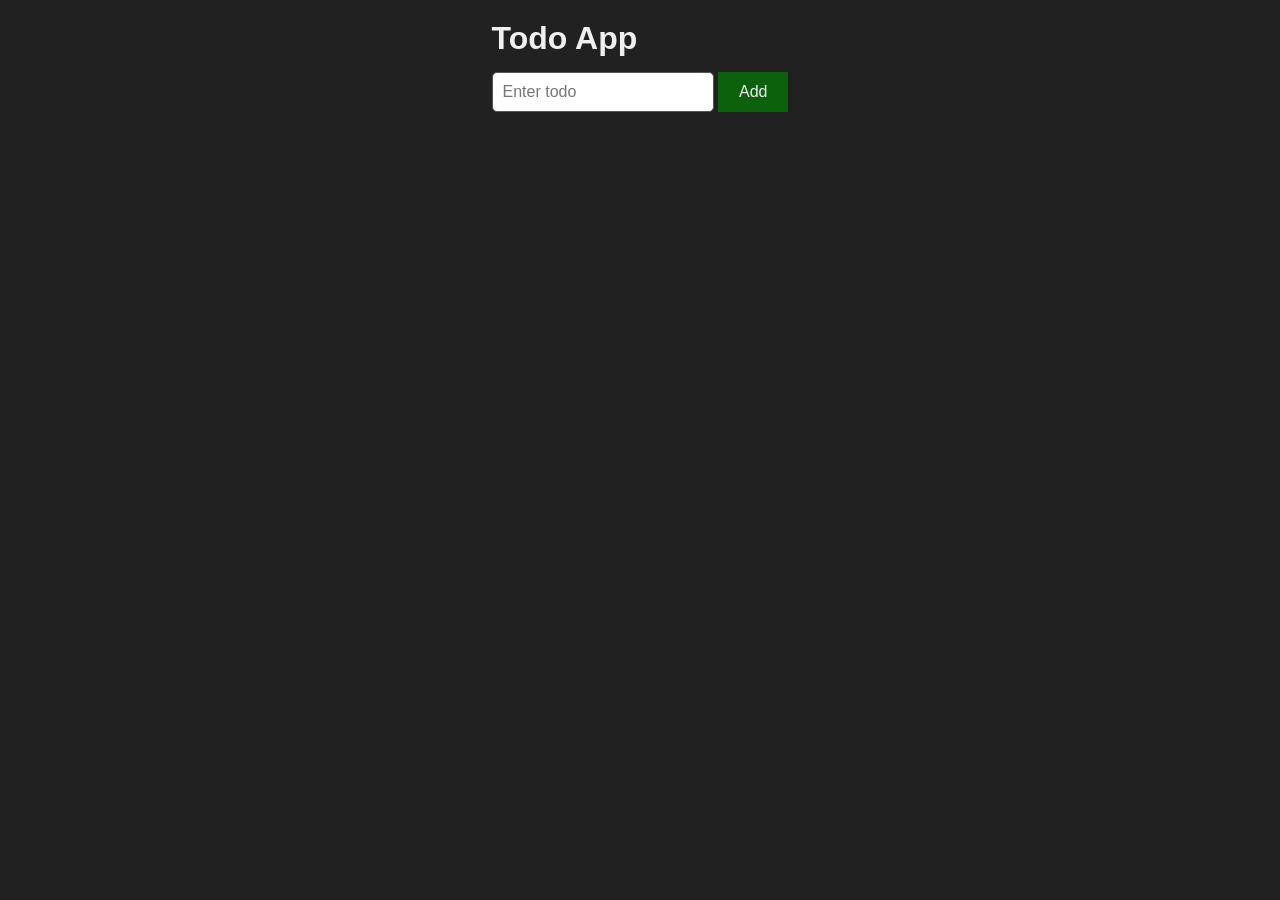
<file: 01_TO_DO/index.html>
<!doctype html>
<html lang="en">
  <head>
    <meta charset="UTF-8" />
    <meta name="viewport" content="width=device-width, initial-scale=1.0" />
    <title>Document</title>
    <link rel="stylesheet" href="style.css" />
  </head>
  <body>
    <div>
      <h1 class="title">Todo App</h1>

<div id="todo_app">
    <div class="todo">
        <input type="text" class="input" placeholder="Enter todo">
        <button id="button">Add</button>
    </div>

    <ul id="todo_list"></ul>
</div>

    <script src="script.js"></script>
  </body>
</html>
</file>
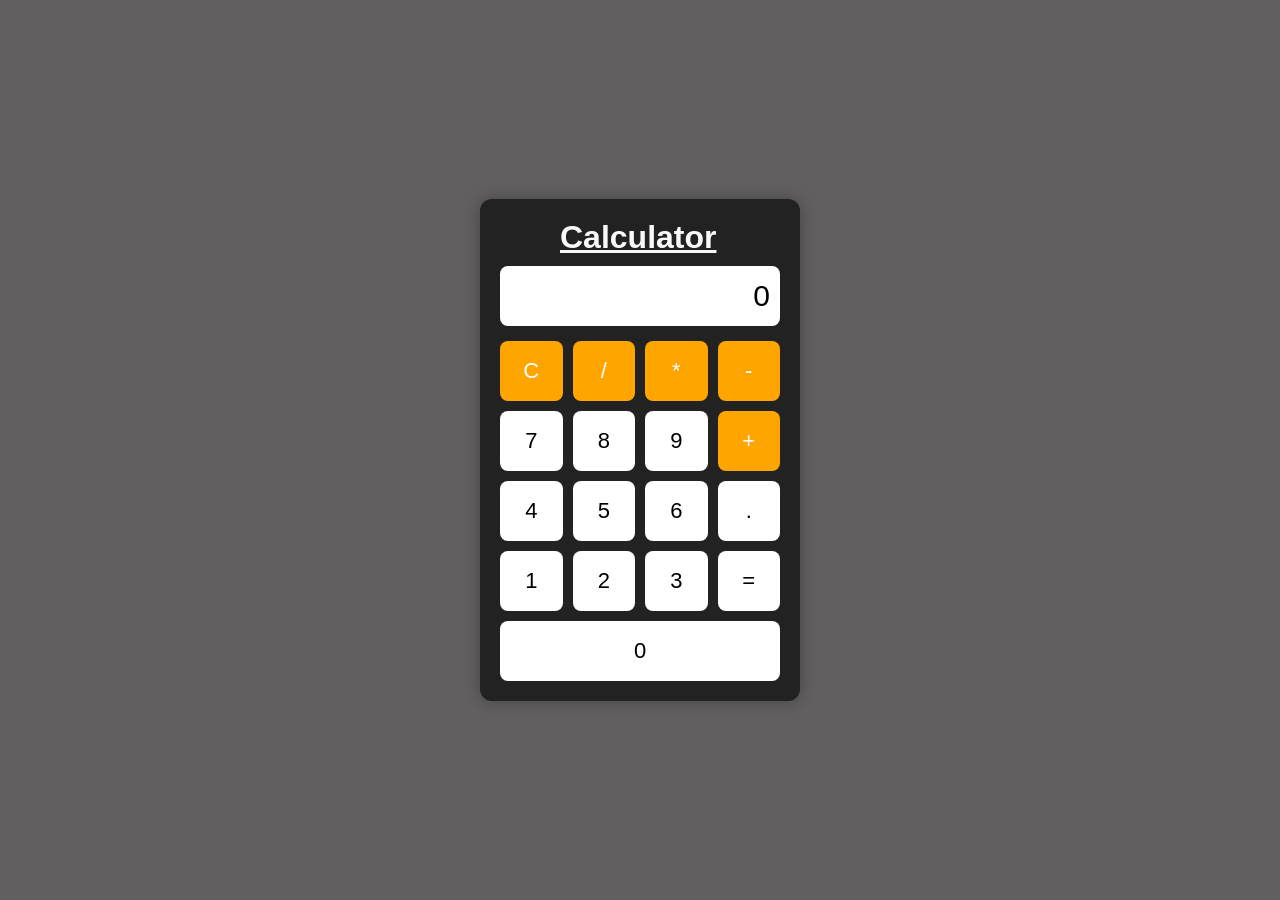
<file: 02_Calculator/index.html>
<!DOCTYPE html>
<html lang="en">
<head>
  <meta charset="UTF-8">
  <meta name="viewport" content="width=device-width, initial-scale=1.0">
  <title>Calculator</title>
  <link rel="stylesheet" href="style.css">
</head>
<body>

  <div class="calculator">
    <h1>Calculator</h1>

    <input type="text" id="display" readonly value="0">

    <div class="buttons">
      <button class="operator">C</button>
      <button class="operator">/</button>
      <button class="operator">*</button>
      <button class="operator">-</button>

      <button>7</button>
      <button>8</button>
      <button>9</button>
      <button class="operator">+</button>

      <button>4</button>
      <button>5</button>
      <button>6</button>
      <button>.</button>

      <button>1</button>
      <button>2</button>
      <button>3</button>
      <button>=</button>

      <button class="zero">0</button>
    </div>

  </div>

  <script src="script.js"></script>

</body>
</html>
</file>
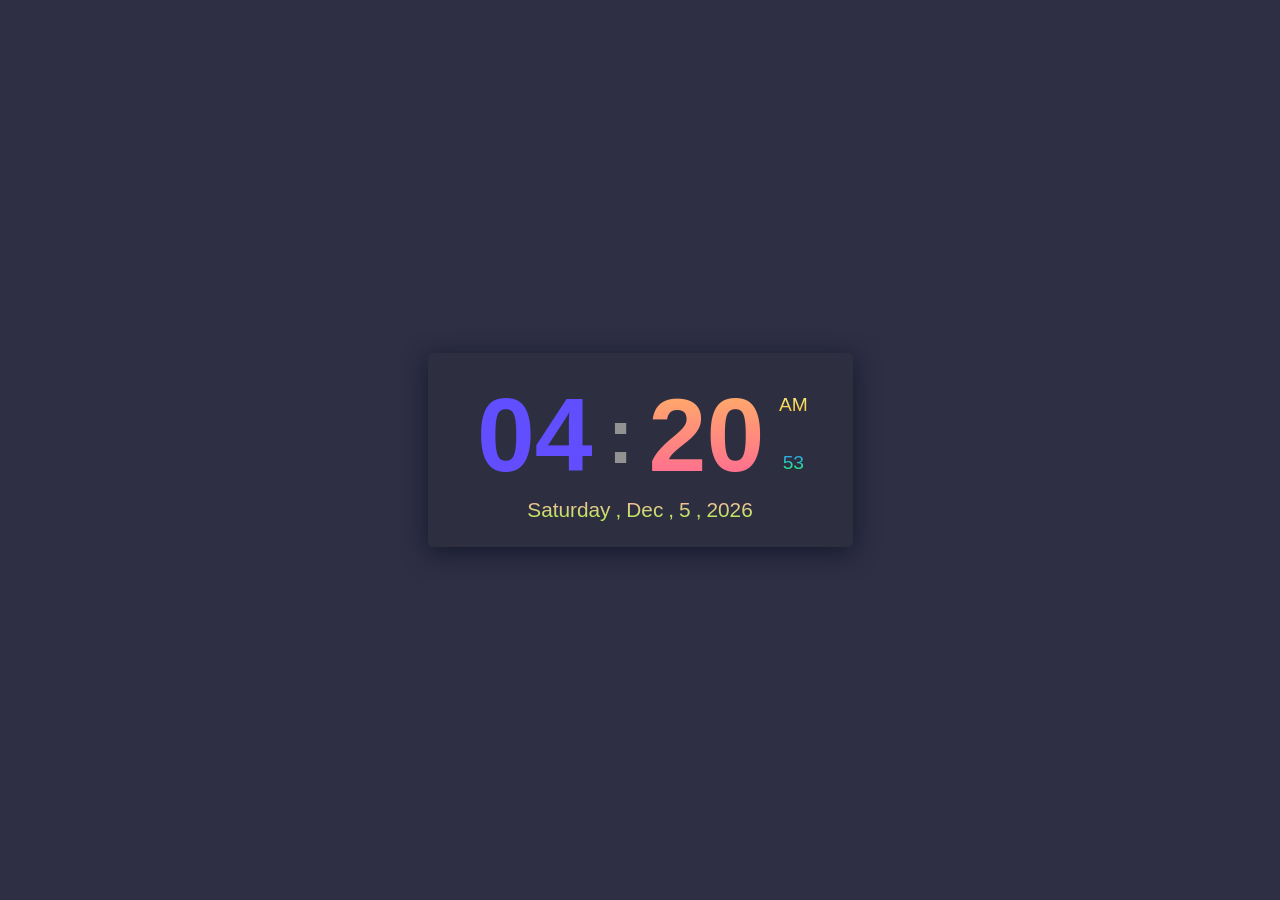
<file: 03_Clock_App/index.html>
<!doctype html>
<html lang="en">
  <head>
    <meta charset="UTF-8" />
    <meta name="viewport" content="width=device-width, initial-scale=1.0" />
    <title>CLOCK APP</title>
    <link rel="stylesheet" href="style.css" />
  </head>
  <body>
    <div class="container">
      <div class="digital-clock">
        <div class="time">
          <div class="hour"></div>
          <div class="dots">:</div>
          <div class="minutes"></div>
          <div class="right-side">
            <div class="period"></div>
            <div class="seconds"></div>
          </div>
        </div>
        <div class="calendar">
          <div class="day-name"></div>
          ,
          <div class="month-name"></div>
          ,
          <div class="day-number"></div>
          ,
          <div class="year"></div>
        </div>
      </div>
    </div>

    <script src="script.js"></script>
  </body>
</html>
</file>
<file: 01_TO_DO/style.css>
* {
    margin: 0;
    padding: 0;
    box-sizing: border-box;
}

body {
    width: 100%;
    height: 100vh;
    background-color: #212121;
    color: #efefef;
    display: flex;
    flex-direction: column;
    align-items: center;
    font-family: sans-serif;
}

h1.title {
    margin-top: 20px;
}

#todo_app {
    margin-top: 15px;
}

#todo_app .todo .input {
    padding: 10px;
    font-size: 1rem;
    border: 1px solid #555;
    border-radius: 5px;
}


#todo_app .todo .input:focus {
    border: 2px solid #0e760e;
    outline: none;
}


.todo button {
    padding: 10px 20px;
    border: 1px solid #0c620c;
    font-size: 1rem;
    background-color: #0c620c;
    color: #efefef;
    cursor: pointer;
    transition: background-color 0.3s ease-in-out;
}

.todo button:hover {
    background-color: #0e760e;
}

ul#todo_list {
    list-style: none;
    margin: 15px 0;
    width: 100%;
}

ul#todo_list li {
    padding: 10px 0;
    border-bottom: 1px solid #2e2e2e;
}
</file>
<file: 02_Calculator/style.css>
* {
  margin: 0;
  padding: 0;
  box-sizing: border-box;
  font-family: Arial, sans-serif;
}

body {
  background: #615f5f;
  display: flex;
  justify-content: center;
  align-items: center;
  height: 100vh;
}
h1 {
  color: #faf9f9;
  font-family: Arial, sans-serif;
  margin-left: 60px ;
  margin-bottom: 10px;
  text-decoration: underline;
}

.calculator {
  width: 320px;
  background: #222;
  padding: 20px;
  border-radius: 12px;
  box-shadow: 0 0 15px rgba(0, 0, 0, 0.3);
}

#display {
  width: 100%;
  height: 60px;
  border: none;
  background: #fff;
  font-size: 30px;
  text-align: right;
  padding: 10px;
  margin-bottom: 15px;
  border-radius: 8px;
}

.buttons {
  display: grid;
  grid-template-columns: repeat(4, 1fr);
  gap: 10px;
}

button {
  height: 60px;
  font-size: 22px;
  border: none;
  border-radius: 8px;
  cursor: pointer;
  background: white;
  transition: 0.2s;
}

button:hover {
  background: #9b9797;
}

.operator {
  background: orange;
  color: white;
}

.operator:hover {
  background: darkorange;
}

.zero {
  grid-column: span 4;
}
</file>
<file: 03_Clock_App/style.css>
* {
    margin: 0;
    padding: 0;
    box-sizing: border-box;
    font-family: "Poppins", sans-serif;
}
body {
    min-height: 100vh;
    display: flex;
    justify-content: center;
    align-items: center;
    background: #2e2e44;
}
.digital-clock {
    position: relative;
    color: #fff;
    background: #2d2f41;
    box-shadow: 0 5px 25px rgba(14, 21, 37, 0.8);
    padding: 20px 75px;
    width: 425px;
    border-radius: 5px;
    display: flex;
    justify-content: center;
    align-items: center;
    flex-direction: column;
}
.time {
    position: relative;
    display: flex;
    justify-content: center;
    align-items: center;
}
.hour,
.dots,
.minutes {
    display: flex;
    justify-content: center;
    align-items: center;
    font-weight: 600;
    padding: 0 10px;
    line-height: 125px;
}
.hour,
.minutes {
    font-size: 6.5rem;
    width: 125px;
}
.dots {
    font-size: 5rem;
    color: #929292;
}
.hour {
    background: -webkit-linear-gradient(90deg, #634dff, #5f4fff);
    -webkit-text-fill-color: transparent;
    -webkit-background-clip: text;
}
.minutes {
    background: -webkit-linear-gradient(90deg, #ff5e9a, #ffb960);
    -webkit-text-fill-color: transparent;
    -webkit-background-clip: text;
}

.right-side {
    position: relative;
    display: flex;
    justify-content: center;
    align-items: center;
    flex-direction: column;
    margin-left: 10px;
}
.period,
.seconds {
    font-size: 1.2rem;
    font-weight: 500;
}
.period {
    transform: translateY(-20px);
    background: -webkit-linear-gradient(90deg, #f7b63f, #faf879);
    -webkit-text-fill-color: transparent;
    -webkit-background-clip: text;
}
.seconds {
    transform: translateY(16px);
    background: -webkit-linear-gradient(90deg, #24ff6d, #2f93fa);
    -webkit-text-fill-color: transparent;
    -webkit-background-clip: text;
}

.calendar {
    display: flex;
    justify-content: center;
    align-items: center;
    font-size: 1.3rem;
    font-weight: 300;
    margin-bottom: 5px;
    background: -webkit-linear-gradient(90deg, #b1f64a, #ffb0ab);
    -webkit-text-fill-color: transparent;
    -webkit-background-clip: text;
    gap: 5px;
}
</file>
